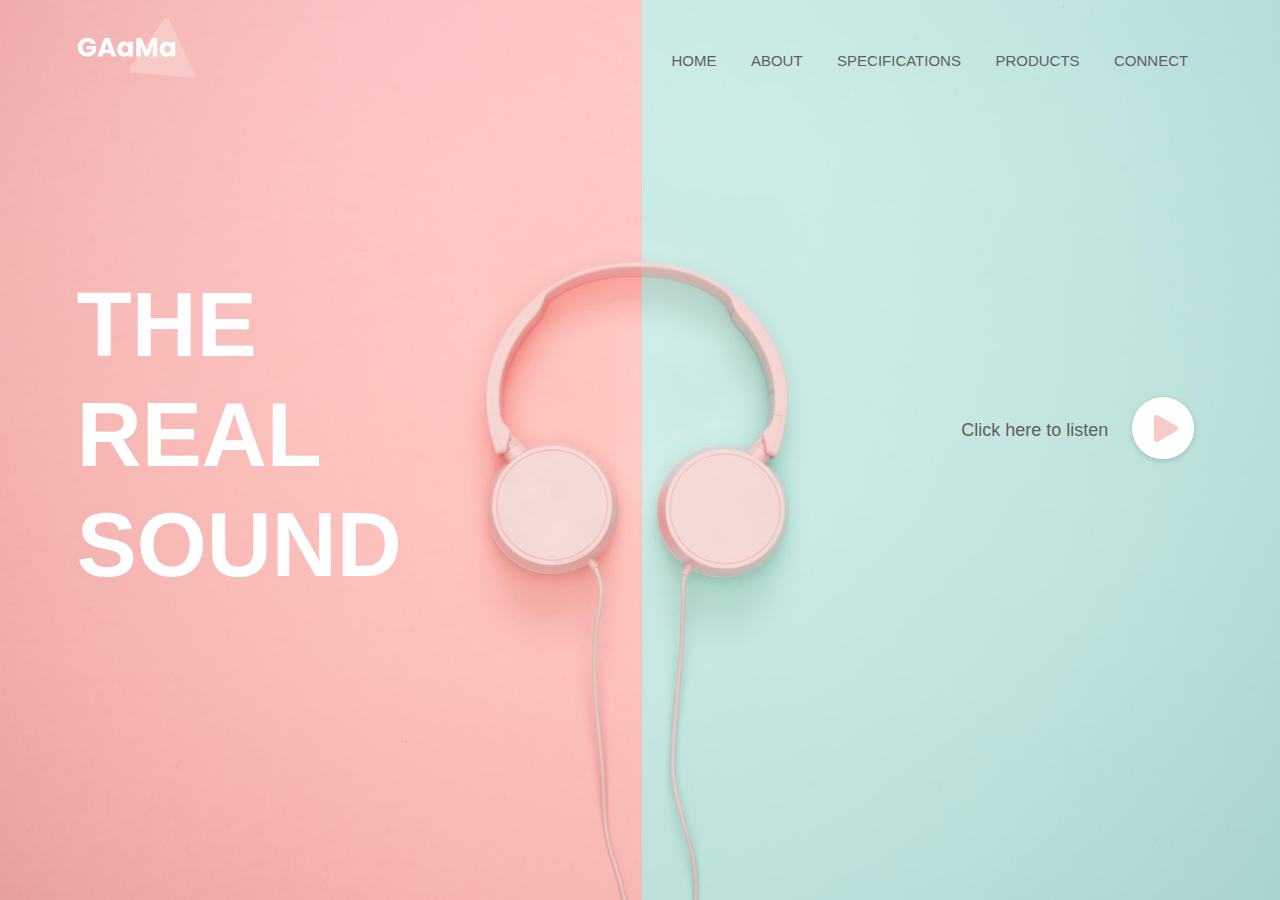
<file: index.html>
<!DOCTYPE html>
<html lang="en">
  <head>
    <meta charset="UTF-8" />
    <meta http-equiv="X-UA-Compatible" content="IE=edge" />
    <meta name="viewport" content="width=device-width, initial-scale=1.0" />
    <title>Music Website _ Easy Tutorials</title>
    <link rel="stylesheet" href="style.css" />
  </head>
  <body>
    <div class="container">
      <div class="navbar">
        <img src="media/logo.png" class="logo" />
        <ul>
          <li><a href="#">HOME</a></li>
          <li><a href="#">ABOUT</a></li>
          <li><a href="#">SPECIFICATIONS</a></li>
          <li><a href="#">PRODUCTS</a></li>
          <li><a href="#">CONNECT</a></li>
        </ul>
      </div>

      <div class="content">
        <div class="left-col">
          <h1>
            THE <br />REAL<br />
            SOUND
          </h1>
        </div>
        <div class="right-col">
          <p>Click here to listen</p>
          <img src="media/play.png" id="icon" alt="" />
        </div>
      </div>
    </div>

    <audio id="mySong">
      <source src="./media/sound.mp3" type="audio/mp3" />
    </audio>

    <script>
      var mySong = document.getElementById("mySong");
      var icon = document.getElementById("icon");

      icon.addEventListener("click", () => {
        if (mySong.paused) {
          mySong.play();
          icon.src = "media/play.png";
        } else {
          mySong.pause();
          icon.src = "media/pause.png";
        }
      });
    </script>
  </body>
</html>
</file>
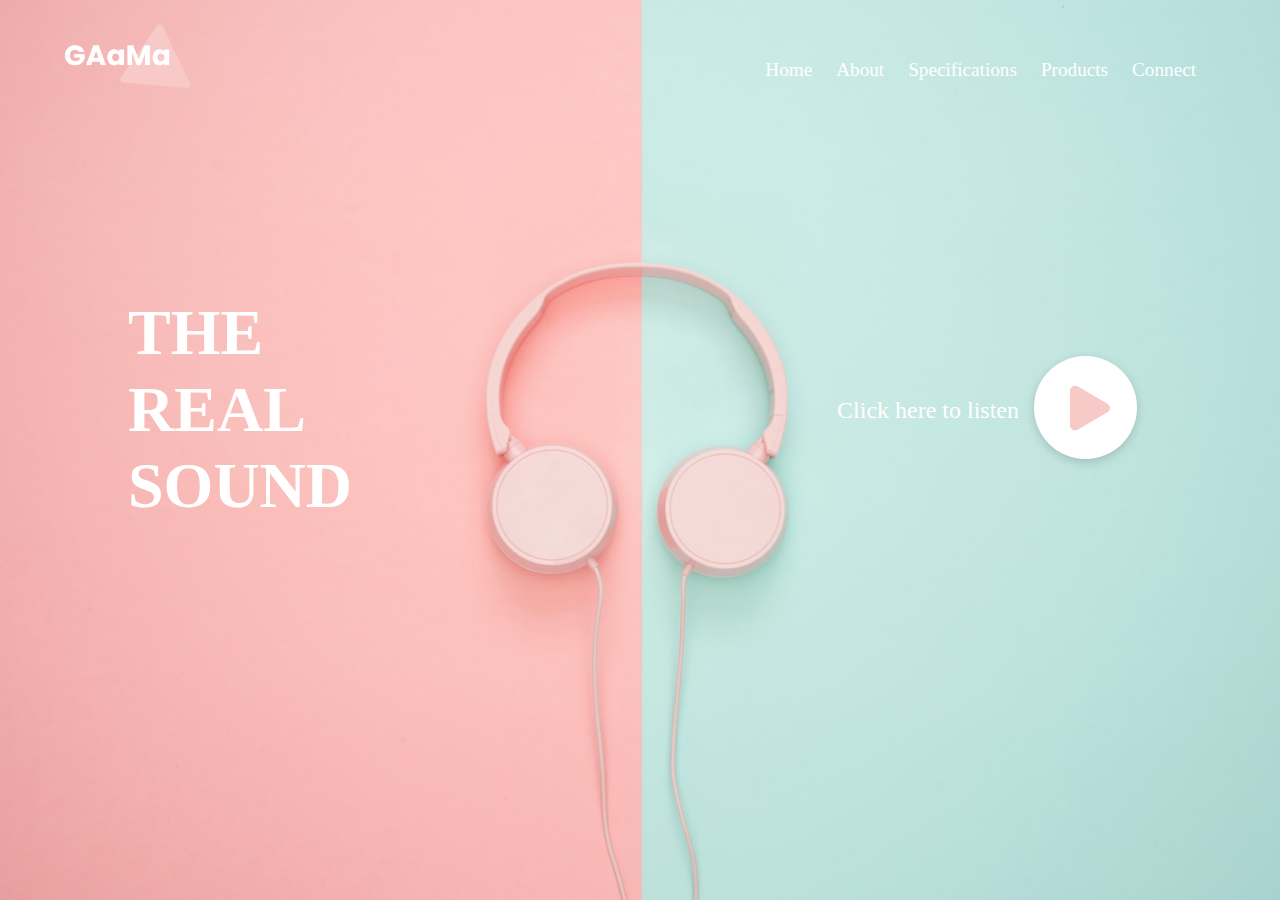
<file: index1.html>
<!DOCTYPE html>
<html lang="en">
  <head>
    <meta charset="UTF-8" />
    <meta http-equiv="X-UA-Compatible" content="IE=edge" />
    <meta name="viewport" content="width=device-width, initial-scale=1.0" />
    <title>Nien do</title>
    <link rel="stylesheet" href="styles.css" />
  </head>
  <body>
    <div class="container">
      <nav>
        <img class="logo" src="./media/logo.png"></i>
        <ul>
          <li><a href="#">Home</a></li>
          <li><a href="#">About</a></li>
          <li><a href="#">Specifications</a></li>
          <li><a href="#">Products</a></li>
          <li><a href="#">Connect</a></li>
        </ul>
      </nav>

      <div class="sound">
        <div class="left-col">
          <h1>The <br>real <br>sound</h1>
        </div>
        <div class="right-col">
          <p>Click here to listen</p>
          <img src="./media/play.png" id="icon" alt="" />
        </div>
      </div>
    </div>

    <audio id="mySong">
        <source src="./media/sound.mp3" type="audio/mp3">
    </audio>

    <script>
        var icon = document.getElementById("icon");
        var mySong = document.getElementById("mySong");
        icon.addEventListener("click", ()=>{
            if(mySong.paused){
                mySong.play();
                icon.src = "./media/play.png";
            }else{
                mySong.pause();
                icon.src = "./media/pause.png";
            }

        })
    </script>
  </body>
</html>
</file>
<file: style.css>
* {
  margin: 0;
  padding: 0;
  font-family: sans-serif;
}

.container {
  height: 100vh;
  width: 100%;
  background-image: url(./media/image.png);
  background-size: cover;
  background-position: center;
  position: relative;
}

.navbar {
  width: 88%;
  margin: auto;
  padding: 15px 0;
  display: flex;
  align-items: center;
  justify-content: space-between;
}

.logo {
  width: 140px;
  cursor: pointer;
}

.navbar ul li {
  list-style: none;
  display: inline-block;
  margin: 0 15px;
}

.navbar ul li a {
  text-decoration: none;
  color: #5f5f5f;
  font-size: 15px;
}

.content {
  width: 100%;
  position: absolute;
  top: 30%;
}

.left-col {
  margin-left: 6%;
}

.left-col h1 {
  font-size: 90px;
  color: #fff;
  line-height: 110px;
  float: left;
}

.right-col {
  float: right;
  margin-right: 6%;
  margin-top: 120px;
  display: flex;
  align-items: center;
}

.right-col p {
  font-size: 18px;
  color: #5f5f5f;
  font-weight: 400;
  margin-right: 15px;
}

#icon {
  width: 80px;
  cursor: pointer;
}
</file>
<file: styles.css>
* {
  margin: 0;
  padding: 0;
  box-sizing: border-box;
}

.container {
  height: 100vh;
  width: 100%;
  background-image: url(./media/image.png);
  background-size: cover;
  background-position: center;
}

nav {
  display: flex;
  justify-content: space-between;
  align-items: center;
  width: 90%;
  margin: auto;
  height: 100px;
  padding: 70px 0;
}

.logo {
  width: 150px;
}
nav ul li {
  list-style: none;
  display: inline-block;
  text-decoration: none;
  margin-right: 20px;
}

nav ul li a {
  text-decoration: none;
  color: #fff;
  font-size: 1.2rem;
}

.sound {
  display: flex;
  width: 80%;
  margin: auto;
  justify-content: space-between;
  height: 60vh;
  align-items: center;
}

.left-col {
  line-height: 1.2;
  font-size: 2rem;
  color: #fff;
  text-transform: uppercase;
}

.right-col {
  display: flex;
  align-items: center;
  justify-content: center;
  color: #fff;
}
.right-col p {
  font-size: 1.5rem;
}

.logo {
  cursor: pointer;
}

#icon {
  cursor: pointer;
}
</file>
